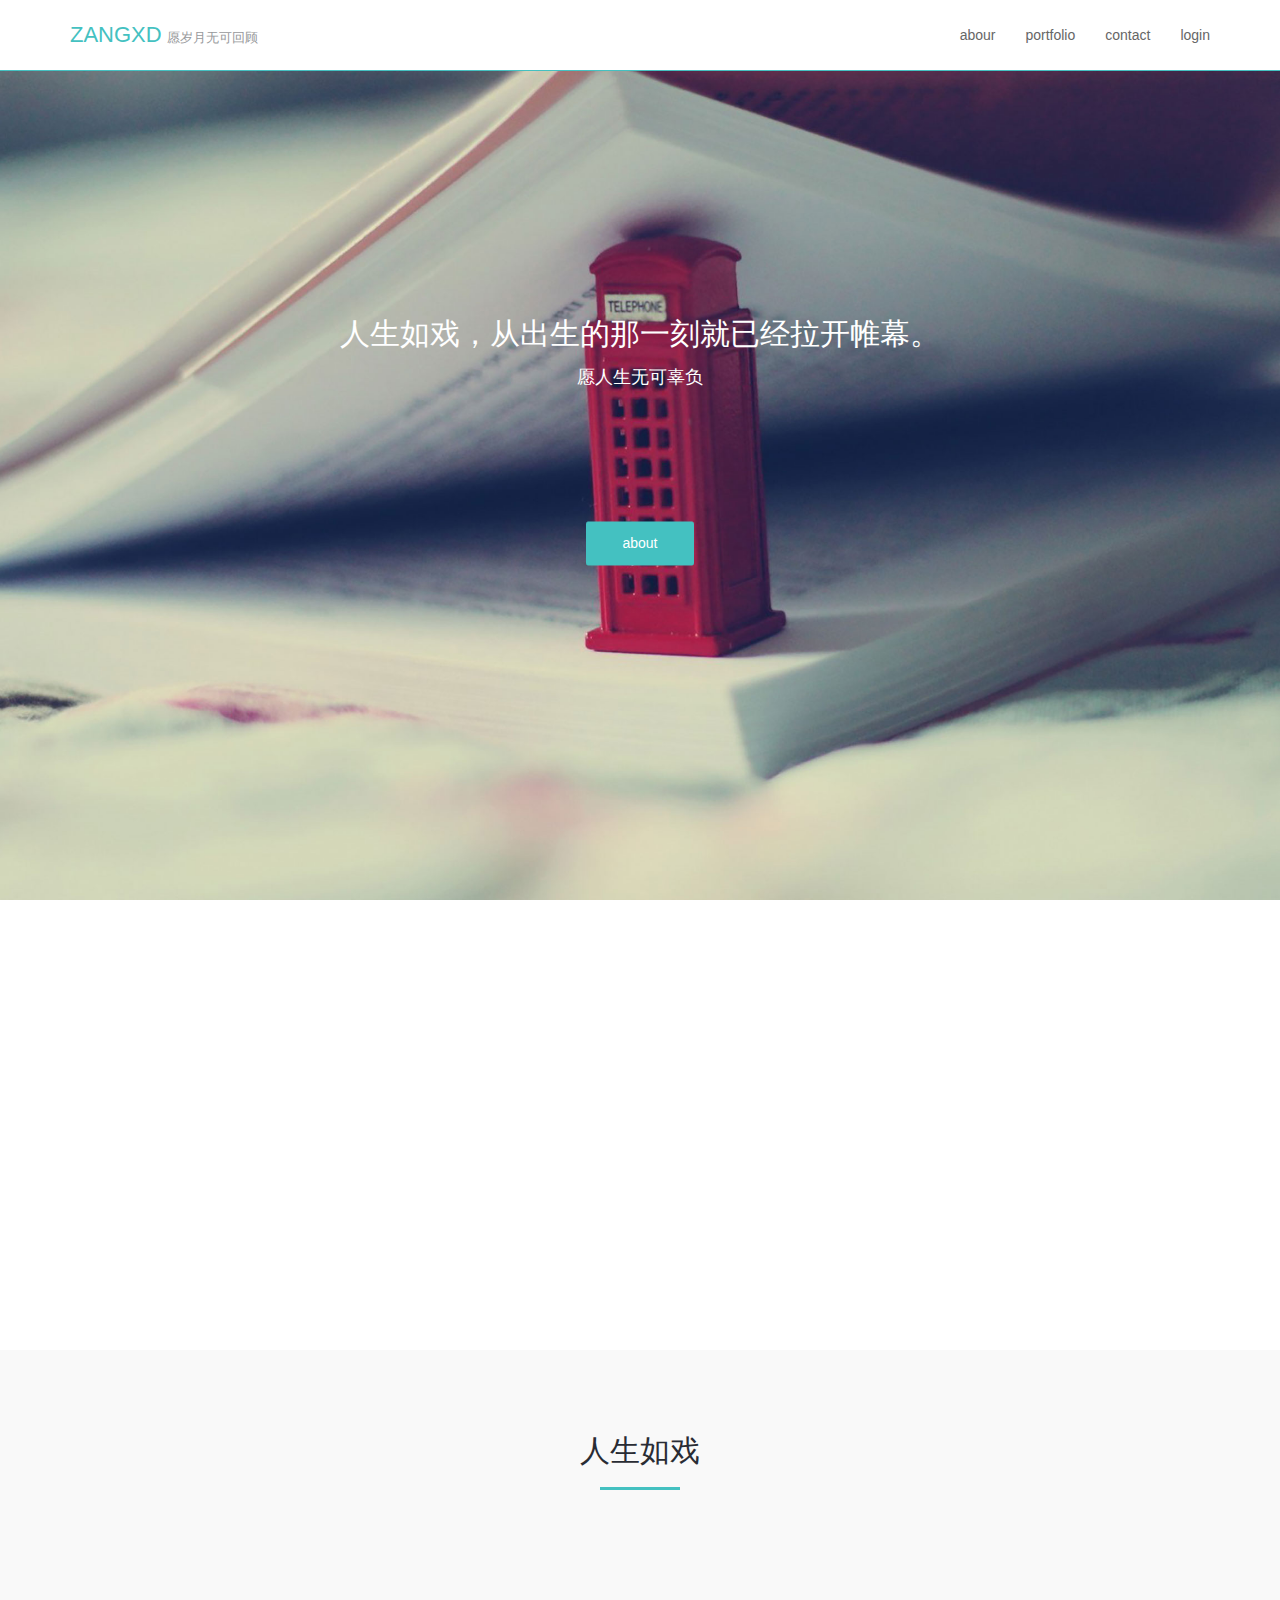
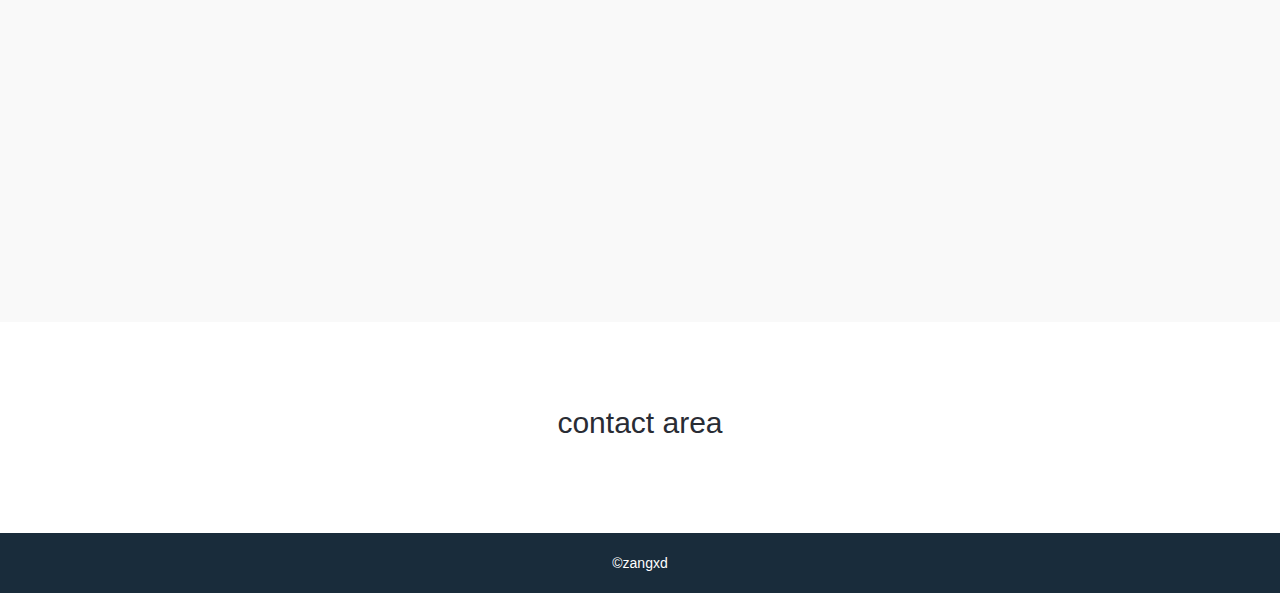
<file: index.html>
<!DOCTYPE html>
<html>
	<head lang="zh-CN">

		<meta charset="utf-8">
		<meta http-equiv="X-UA-Compatible" content="IE=edge">
		<meta name="viewport" content="width=device-width, initial-scale=1">
		<meta name="keywords" content="">
		<meta name="description" content="">
		<meta name="author" content="">
		<title>index</title>
		<!-- Bootstrap Core CSS -->
		<link rel="stylesheet" href="css/bootstrap.min.css" type="text/css">
		<!-- Plugin CSS -->
		<link rel="stylesheet" href="css/animate.min.css" type="text/css">
		<!-- Custom CSS -->
		<link rel="stylesheet" href="css/style.css" type="text/css">

		<!-- HTML5 Shim and Respond.js IE8 support of HTML5 elements and media queries -->
		<!-- WARNING: Respond.js doesn't work if you view the page via file:// -->
		<!--[if lt IE 9]>
        <script src="https://oss.maxcdn.com/libs/html5shiv/3.7.0/html5shiv.js"></script>
        <script src="https://oss.maxcdn.com/libs/respond.js/1.4.2/respond.min.js"></script>
        <![endif]-->
	</head>

	<body>
		<!-- start navigation -->
		<nav id="mainNav" class="navbar navbar-default navbar-fixed-top">
			<div class="container">
				<div class="navbar-header">
					<button type="button" class="navbar-toggle collapsed" data-toggle="collapse" data-target="#navMenu">
						<span class="sr-only">Toggle navigation</span>
						<span class="icon-bar"></span>
						<span class="icon-bar"></span>
						<span class="icon-bar"></span>
					</button>
					<a class="navbar-brand page-scroll animated swing" href="#page-top">zangxd<span>愿岁月无可回顾</span></a>
				</div>
				<div class="collapse navbar-collapse" id="navMenu">
					<ul class="nav navbar-nav navbar-right">
						<li>
							<a class="page-scroll" href="#about">abour</a>
						</li>
						<li>
							<a class="page-scroll" href="#portfolio">portfolio</a>
						</li>
						<li>
							<a class="page-scroll" href="#contact">contact</a>
						</li>
						<li>
							<a class="page-scroll" href="login.html">login</a>
						</li>
					</ul>
				</div>
			</div>
		</nav>
		<!-- end navigation -->

		<!-- start header -->
		<header id="page-top">
			<div class="header-content">
				<div class="header-content-inner fadeInDown wow">
					<h2>人生如戏，从出生的那一刻就已经拉开帷幕。</h2>
					<p>愿人生无可辜负</p>
					<a href="#about" class="btn btn-primary btn-lg page-scroll">about</a>
				</div>
			</div>
		</header>
		<!-- end header -->

		<!-- strat about -->
		<section id="about">
			<div class="container">
				<div class="row">
					<div class="col-lg-8 col-lg-offset-2 text-center fadeInLeft wow">
						<h2 class="section-heading">人生若只如初见</h2>
						<hr>
						<p>初见，惊艳。蓦然回首，曾经沧海，风再起，换了人间。人生如同漫天飘零的雪花，怎样的浪漫纯洁，却无法敌过手心的温度，无奈绚烂的开头，却注定悲壮的结局</p>
						<p>尽管人生变幻莫测，难以琢磨，可是那份美丽的开端足以令人动容。</p>
						<a href="#portfolio" class="btn btn-primary page-scroll wow tada">portfolio</a>
					</div>
				</div>
			</div>
		</section>
		<!-- end about -->

		<!-- start portfolio-->
		<section id="portfolio" class="bg-gray no-padding-bottom">
			<div class="container">
				<div class="row">
					<div class="col-lg-12 text-center">
						<h2 class="section-heading">人生如戏</h2>
						<hr>
					</div>
				</div>
			</div>
			<div class="container">
				<div class="row">
					<div class="col-lg-3 col-md-6 text-center">
						<div class="service-box">
							<i class="icon-tr wow bounceIn text-primary"></i>
							<h3 class="wow fadeInUp">你若安好,便是晴天</h3>
							<p class="text-muted wow fadeInUp">无需华丽的辞藻，一声问候，一句调侃，一个笑话，足矣淡定心安</p>
						</div>
					</div>
					<div class="col-lg-3 col-md-6 text-center">
						<div class="service-box">
							<i class="icon-product wow bounceIn text-primary"></i>
							<h3 class="wow fadeInUp">你若安好，便是晴天</h3>
							<p class="text-muted wow fadeInUp">无需华丽的辞藻，一声问候，一句调侃，一个笑话，足矣淡定心安
							</p>
						</div>
					</div>
					<div class="col-lg-3 col-md-6 text-center">
						<div class="service-box">
							<i class="icon-review wow bounceIn text-primary" data-wow-delay=".2s"></i>
							<h3 class="wow fadeInUp">你若安好，便是晴天</h3>
							<p class="text-muted wow fadeInUp">无需华丽的辞藻，一声问候，一句调侃，一个笑话，足矣淡定心安</p>
						</div>
					</div>
					<div class="col-lg-3 col-md-6 text-center">
						<div class="service-box">
							<i class="icon-loop wow bounceIn text-primary" data-wow-delay=".3s"></i>
							<h3 class="wow fadeInUp">你若安好，便是晴天</h3>
							<p class="text-muted wow fadeInUp">无需华丽的辞藻，一声问候，一句调侃，一个笑话，足矣淡定心安</p>
						</div>
					</div>
				</div>
			</div>
		</section>

		<section class="no-padding">
			<aside class="bg-gray">
				<div class="container text-center">
					<div class="call-to-action">
						<p class="wow fadeInUp text-muted">人生如戏，只要还没有落幕，我们就要继续在人生的舞台上表演着我们的人生。</p>
						<a href="register.html" class="btn btn-primary wow tada">register</a>
					</div>
				</div>
			</aside>
		</section>
		<!-- end portfolio-->

		<!-- strat contact -->
		<section id="contact">
			<div class="container">
				<div class="row">
					<div class="col-lg-8 col-lg-offset-2 text-center">
						<h2 class="section-heading">contact area</h2>
					</div>
				</div>
			</div>
		</section>
		<!-- end contact -->
		<!-- strat footer -->
		<footer class="bg-footer">
			<div class="container">
				<div class="row">
					<div class="col-lg-12 text-center">
						<p>©zangxd</p>
					</div>
				</div>
			</div>
		</footer>
		<!-- end footer -->

		<!-- jQuery -->
		<script src="js/jquery.min.js"></script>
		<!-- Bootstrap Core JavaScript -->
		<script src="js/bootstrap.min.js"></script>
		<!-- Plugin JavaScript -->
		<script src="js/jquery.easing.min.js"></script>
		<script src="js/jquery.fittext.js"></script>
		<script src="js/wow.min.js"></script>
		<!-- Custom Theme JavaScript -->
		<script src="js/index.js"></script>
	</body>
</html>
</file>
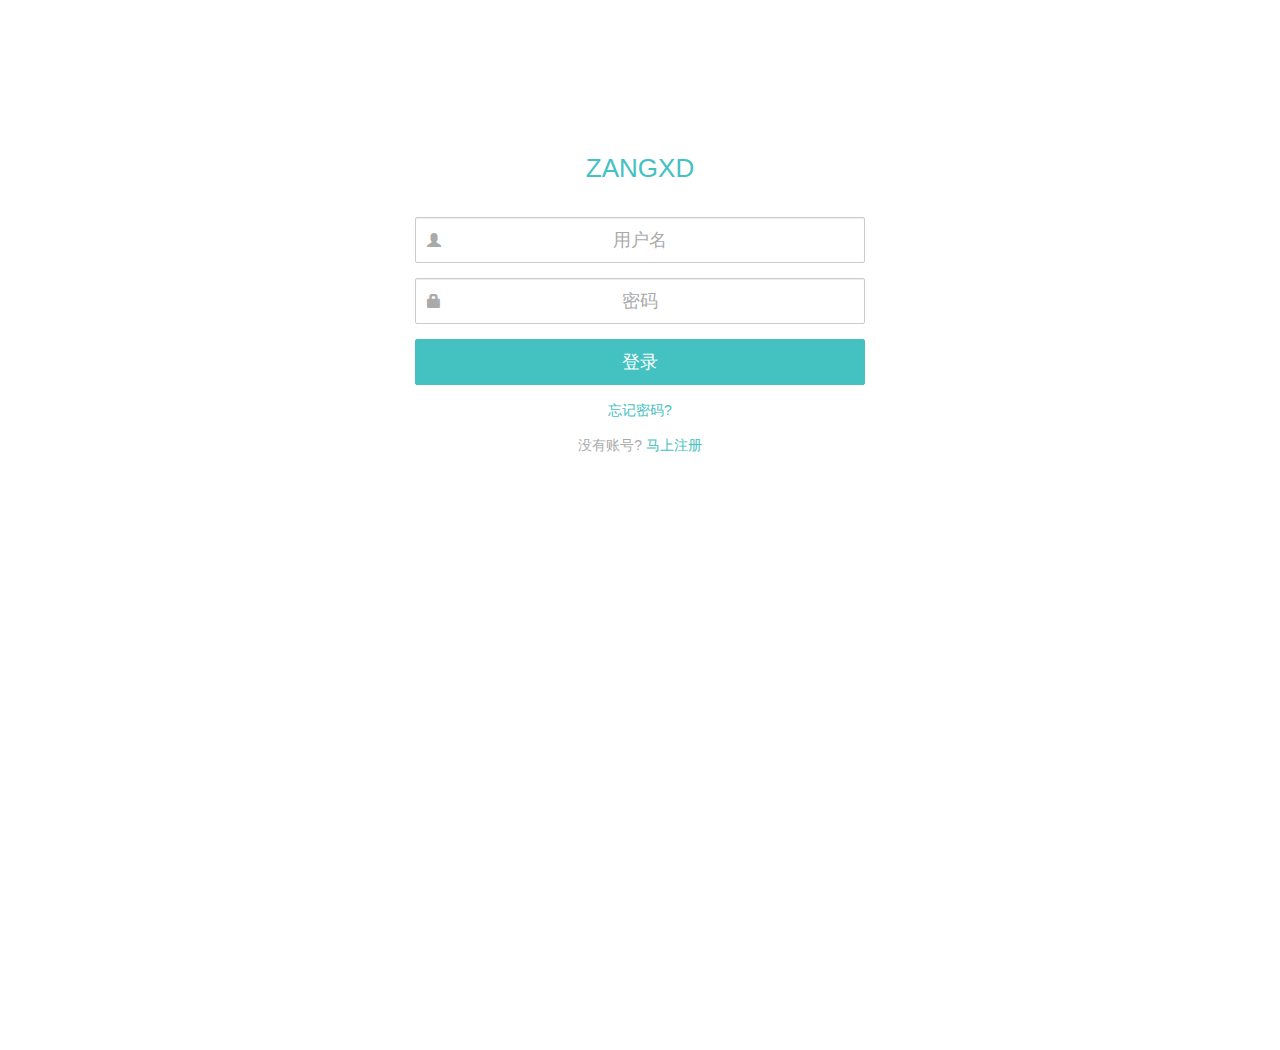
<file: login.html>
<!DOCTYPE html>
<html>
<head lang="zh-CN">
	
	<meta charset="utf-8">
    <meta http-equiv="X-UA-Compatible" content="IE=edge">
    <meta name="viewport" content="width=device-width, initial-scale=1">
    <meta name="keywords" content="">
    <meta name="description" content="">
    <meta name="author" content="">
    <title>login</title>
    <!-- Bootstrap Core CSS -->
    <link rel="stylesheet" href="css/bootstrap.min.css" type="text/css">
    <!-- Plugin CSS -->
    <link rel="stylesheet" href="css/animate.min.css" type="text/css">
    <!-- Custom CSS -->
    <link rel="stylesheet" href="css/style.css" type="text/css">

    <!-- HTML5 Shim and Respond.js IE8 support of HTML5 elements and media queries -->
    <!-- WARNING: Respond.js doesn't work if you view the page via file:// -->
    <!--[if lt IE 9]>
    <script src="https://oss.maxcdn.com/libs/html5shiv/3.7.0/html5shiv.js"></script>
    <script src="https://oss.maxcdn.com/libs/respond.js/1.4.2/respond.min.js"></script>
    <![endif]-->

</head>
<body>
<section class="page-signin fadeInLeft animated">
    <div class="signin-header">
        <div class="logo text-center">
            <a href="#">zangxd</a>
        </div>
    </div>
    <div class="signin-body">
        <div class="container">
            <div class="form-container">
                <form class="form-horizontal">
                    <div class="form-group">
                        <span class="glyphicon glyphicon-user"></span>
                        <input type="email" class="form-control input-lg text-center" placeholder="用户名">
                    </div>
                    <div class="form-group">
                        <span class="glyphicon glyphicon-lock"></span>
                        <input type="password" class="form-control input-lg text-center" placeholder="密码">
                    </div>
                    <div class="form-group">
                        <a href="index.html" class="btn btn-primary btn-lg btn-block text-center">登录</a>
                    </div>
                </form>
                <section>
                    <p class="text-center"><a href="#">忘记密码?</a></p>
                    <p class="text-center text-muted text-small">没有账号? <a href="register.html">马上注册</a></p>
                </section>
            </div>
        </div>
    </div>
</section>
</body>
</html>
</file>
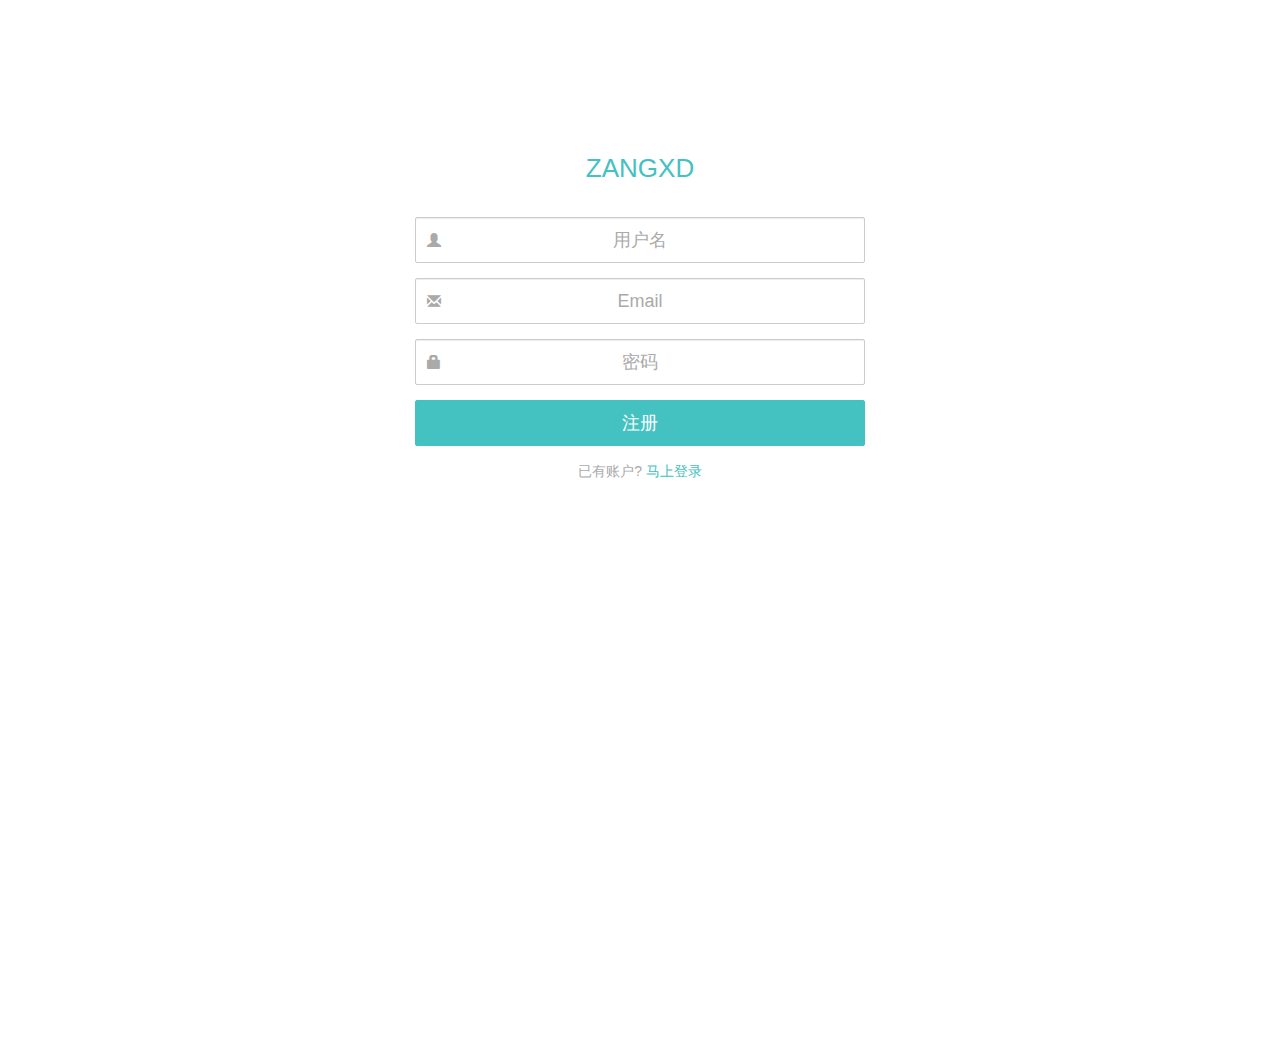
<file: register.html>
<!DOCTYPE html>
<html>
<head lang="zh-CN">
    
    <meta charset="utf-8">
    <meta http-equiv="X-UA-Compatible" content="IE=edge">
    <meta name="viewport" content="width=device-width, initial-scale=1">
    <meta name="keywords" content="">
    <meta name="description" content="">
    <meta name="author" content="">
    <title>register</title>
    <!-- Bootstrap Core CSS -->
    <link rel="stylesheet" href="css/bootstrap.min.css" type="text/css">
    <!-- Plugin CSS -->
    <link rel="stylesheet" href="css/animate.min.css" type="text/css">
    <!-- Custom CSS -->
    <link rel="stylesheet" href="css/style.css" type="text/css">

    <!-- HTML5 Shim and Respond.js IE8 support of HTML5 elements and media queries -->
    <!-- WARNING: Respond.js doesn't work if you view the page via file:// -->
    <!--[if lt IE 9]>
    <script src="https://oss.maxcdn.com/libs/html5shiv/3.7.0/html5shiv.js"></script>
    <script src="https://oss.maxcdn.com/libs/respond.js/1.4.2/respond.min.js"></script>
    <![endif]-->

</head>
<body>
<section class="page-signup fadeInRight animated">
    <div class="signin-header">
        <div class="logo text-center">
            <a href="#">zangxd</a>
        </div>
    </div>
    <div class="signup-body">
        <div class="container">
            <div class="form-container">
                <form class="form-horizontal text-center">
                    <div class="form-group">
                        <span class="glyphicon glyphicon-user"></span>
                        <input type="text" class="form-control input-lg text-center" placeholder="用户名">
                    </div>
                    <div class="form-group">
                        <span class="glyphicon glyphicon-envelope"></span>
                        <input type="email" class="form-control input-lg text-center" placeholder="Email">
                    </div>
                    <div class="form-group">
                        <span class="glyphicon glyphicon-lock"></span>
                        <input type="password" class="form-control input-lg text-center" placeholder="密码">
                    </div>
                    <div class="form-group">
                        <a href="#" class="btn btn-primary btn-block btn-lg">注册</a>
                    </div>
                </form>
                <section>
                    <p class="text-center text-muted">已有账户? <a href="login.html">马上登录</a></p>
                </section>
            </div>
        </div>
    </div>
</section>
</body>
</html>
</file>
<file: css/style.css>
html,
body
{
    width: 100%;
    height: 100%;
}
section
{
    padding: 6em 0;
}
::-moz-selection
{
    color: #fff;
    background: #222;
    text-shadow: none;
}
::selection
{
    color: #fff;
    background: #222;
    text-shadow: none;
}
img::selection
{
    color: #fff;
    background: 0 0;
}

img::-moz-selection
{
    color: #fff;
    background: 0 0;
}
section h2,
section h3
{
    color: #292c34;
}
section hr
{
    max-width: 80px;
    margin-bottom: 35px;

    border-width: 3px;
    border-color: #44c1c1;
}
section p
{
    font-size: 16px;

    margin-bottom: 15px;
}
section a.btn
{
    margin-top: 50px;
    padding: 10px 20px;
}
aside
{
    padding: 50px 0;
}
/**navbar start**/
.navbar-default
{
    -webkit-transition: all .35s;
       -moz-transition: all .35s;
            transition: all .35s;
}
.navbar-default .navbar-header .navbar-brand span
{
    display: none;
}
@media(min-width:768px)
{
    .navbar-default
    {
        padding-top: 10px;
        padding-bottom: 10px;

        border-bottom: 1px solid #44c1c1;
        background: #fff;
    }

    .navbar-default .navbar-header .navbar-brand
    {
        font-size: 22px;
        font-weight: 400;

        text-transform: uppercase;

        color: #44c1c1;
    }
    .navbar-default .navbar-header .navbar-brand span
    {
        font-size: 13px;

        display: inline;

        margin-left: 5px;

        color: #97999b;
    }
    .navbar-default .navbar-header .navbar-brand:hover,
    .navbar-default .navbar-header .navbar-brand:focus
    {
        color: none;
    }

    .navbar-default .nav > li > a
    {
        -webkit-transition: .5s all;
           -moz-transition: .5s all;
            -ms-transition: .5s all;
             -o-transition: .5s all;
                transition: .5s all;

        color: #666;
    }

    .navbar-default .nav > li > a:hover,
    .navbar-default .nav > li > a:focus,
    .navbar-default .nav > li > a:focus:hover
    {
        color: #44c1c1;
        background-color: transparent;
    }
    .navbar-default .nav > li.active > a:hover,
    .navbar-default .nav > li.active > a:focus:hover
    {
        color: #44c1c1;
        background-color: transparent;
    }
    .navbar-default .nav > li.active > a,
    .navbar-default .nav > li.active > a:focus
    {
        color: #44c1c1;
        background-color: transparent;
    }
    .navbar-default.affix
    {
        padding: 0;
    }

    .navbar-default.affix .navbar-header .navbar-brand
    {
        font-size: 18px;
    }

    .navbar-default.affix .navbar-header .navbar-brand:hover,
    .navbar-default.affix .navbar-header .navbar-brand:focus
    {
        color: none;
    }
}
/**navbar end**/
/**header start**/
header
{
    position: relative;

    width: 100%;
    min-height: auto;

    text-align: center;

    color: #fff;
    background-image: url(../img/page_header.jpg);
    background-position: center;
    -webkit-background-size: cover;
       -moz-background-size: cover;
         -o-background-size: cover;
            background-size: cover;
}
header .header-content
{
    position: relative;

    width: 100%;
    padding: 100px 15px;

    text-align: center;
}
header .header-content .header-content-inner
{
    animation-duration: 2s;
}
header .header-content .header-content-inner h2
{
    font-weight: 400;

    margin-bottom: 15px;

    text-transform: uppercase;
}
header .header-content .header-content-inner p
{
    font-size: 16px;
    font-weight: 300;

    margin-top: 2em 0 2em;
    margin-bottom: 50px;
}
header .header-content .header-content-inner a
{
    padding: 12px 35px;
}
@media(min-width:768px)
{
    header
    {
        min-height: 100%;
    }

    header .header-content
    {
        position: absolute;
        top: 42%;

        padding: 0 50px;

        -webkit-transform: translateY(-30%);
            -ms-transform: translateY(-30%);
                transform: translateY(-30%);
    }

    header .header-content .header-content-inner
    {
        max-width: 1000px;
        margin-right: auto;
        margin-left: auto;

        animation-duration: 2s;
    }

    header .header-content .header-content-inner p
    {
        font-size: 18px;

        max-width: 80%;
        margin-right: auto;
        margin-left: auto;
    }
    header .header-content .header-content-inner a
    {
        margin-top: 80px;
    }
}
/**header end**/
.bg-gray
{
    background-color: #f9f9f9;
}
.no-padding
{
    padding: 0;
}
.no-padding-bottom
{
    padding-bottom: 0;
}
.section-heading
{
    margin-top: 0;
}
.service-box
{
    max-width: 400px;
    margin: 20px auto 0;
}
.service-box .text-muted
{
    color: #97999b;
}
.service-box h3
{
    font-size: 20px;
    font-weight: 500;
}
.service-box i
{
    display: inline-block;
    display: block;

    width: 50px;
    height: 50px;
    margin: 0 auto;

    border: 1px solid #44c1c1;
    border-radius: 50px;
    background: url(../img/portfolio_icon.png) #44c1c1 no-repeat;
}
.service-box i.icon-tr
{
    background-position: 11px 10px;
}
.service-box i.icon-product
{
    background-position: -40px 10px;
}
.service-box i.icon-review
{
    background-position: -90px 10px;
}
.service-box i.icon-loop
{
    background-position: -140px 10px;
}
.service-box p
{
    margin-bottom: 0;
}
@media(min-width:992px)
{
    .service-box
    {
        margin: 20px auto 0;
    }
}

.btn
{
    font-size: 14px;

    -webkit-transition: .5s all;
       -moz-transition: .5s all;
        -ms-transition: .5s all;
         -o-transition: .5s all;
            transition: .5s all;
}
a.btn:focus
{
    border: transparent;
}
/** footer strat**/
footer
{
    padding: 20px 0;

    color: #fff;
    background-color: #192c3b;
}
footer p
{
    margin-bottom: 0;
}
.icon-wechart
{
    display: block;

    width: 120px;
    height: 120px;
    margin: 0 auto;

    background-image: url(../img/wechart_icon.png);
    background-position: center;
    background-size: cover;
}
/** footer end**/
/**start login and register**/
.page-signin .signin-header,
.page-signup .signin-header,
.page-forgot .signin-header
{
    margin-top: 50px;
}
@media (min-width: 768px)
{
    .page-signin .signin-header,
    .page-signup .signin-header,
    .page-forgot .signin-header
    {
        margin-top: 150px;
    }
}
.page-signin .logo,
.page-signup .logo,
.page-forgot .logo
{
    font-size: 26px;
    font-weight: normal;

    text-transform: uppercase;
}
.page-signin .logo a:hover,
.page-signup .logo a:hover,
.page-forgot .logo a:hover
{
    text-decoration: none;
}
.page-signin .logo a:focus,
.page-signup .logo a:focus,
.page-forgot .logo a:focus
{
    text-decoration: none;
}

.page-signin .info,
.page-signup .info,
.page-forgot .info
{
    max-width: 420px;
    margin: 0 auto 20px;
    padding: 20px 0 0;
}

.page-signin .info h2,
.page-signup .info h2,
.page-forgot .info h2
{
    font-size: 18px;

    color: #242633;
}

.page-signin .signin-body,
.page-signin .signup-body,
.page-signup .signin-body,
.page-signup .signup-body,
.page-forgot .signin-body,
.page-forgot .signup-body
{
    padding: 20px 10px;
}

.page-signin .form-container,
.page-signup .form-container,
.page-forgot .form-container
{
    max-width: 420px;
    margin: 10px auto;
}

.page-signin .form-group,
.page-signup .form-group,
.page-forgot .form-group
{
    position: relative;
}

.page-signin .form-group > .glyphicon,
.page-signup .form-group > .glyphicon,
.page-forgot .form-group > .glyphicon
{
    position: absolute;
    top: 16px;
    left: 12px;

    color: #aaa;
}
.page-signin .form-group .input-lg,
.page-signin .form-group .input-group-lg > .form-control,
.page-signin .form-group .input-group-lg > .input-group-addon,
.page-signin .form-group .input-group-lg > .input-group-btn > .btn,
.page-signup .form-group .input-lg,
.page-signup .form-group .input-group-lg > .form-control,
.page-signup .form-group .input-group-lg > .input-group-addon,
.page-signup .form-group .input-group-lg > .input-group-btn > .btn,
.page-forgot .form-group .input-lg,
.page-forgot .form-group .input-group-lg > .form-control,
.page-forgot .form-group .input-group-lg > .input-group-addon,
.page-forgot .form-group .input-group-lg > .input-group-btn > .btn
{
    padding: 10px 30px;
}

section.page-signup  a.btn,
section.page-signin  a.btn
{
    font-size: 18px;

    margin-top: 0;
}
section.page-signin,
.page-signin section,
section.page-signup,
.page-signup section
{
    padding: 0;
}
section.page-signin p,
section.page-signup p
{
    font-size: 14px;
}
/**end login and register**/
</file>
